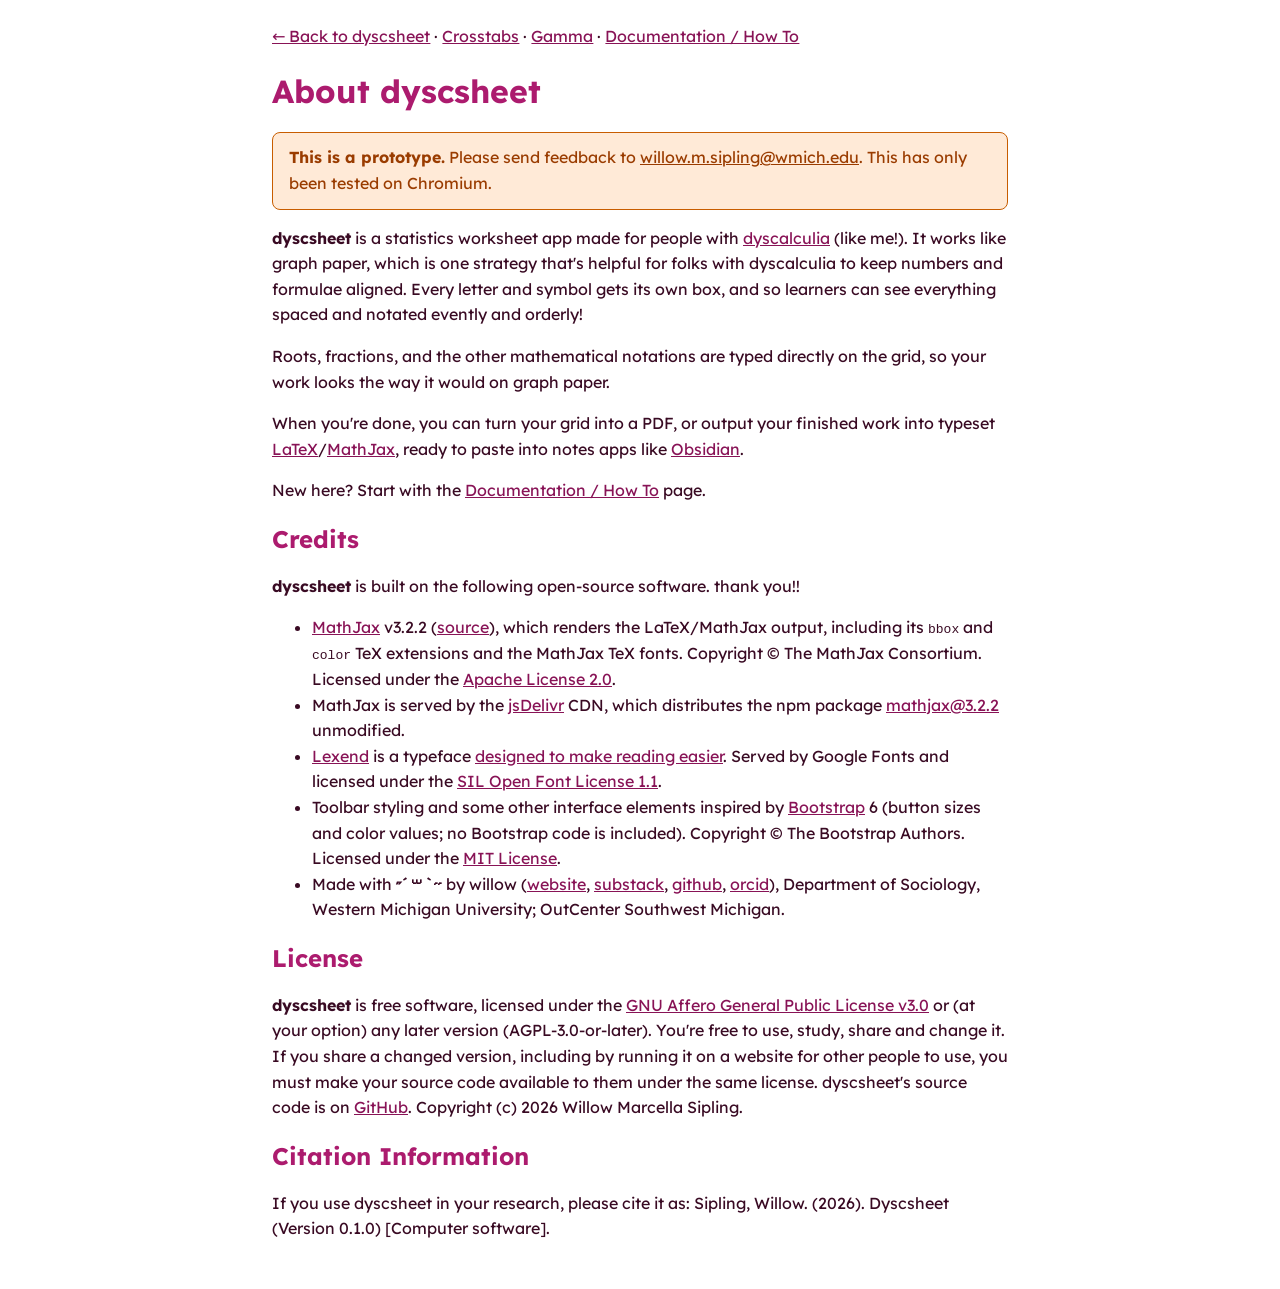
<file: about.html>
<!doctype html>
<html lang="en">
<head>
<meta charset="utf-8">
<meta name="viewport" content="width=device-width, initial-scale=1">
<title>About dyscsheet</title>
<link rel="preconnect" href="https://fonts.googleapis.com">
<link rel="preconnect" href="https://fonts.gstatic.com" crossorigin>
<link rel="stylesheet" href="https://fonts.googleapis.com/css2?family=Lexend:wght@400;500;700&display=swap">
<link rel="stylesheet" href="dyscsheet.css">
</head>
<body class="page">
  <p class="page-nav"><a href="./">← Back to dyscsheet</a> · <a href="crosstabs.html">Crosstabs</a> · <a href="gamma.html">Gamma</a> · <a href="docs.html">Documentation / How To</a></p>
  <h1>About dyscsheet</h1>
  
  <p class="warning"><strong>This is a prototype.</strong> Please send feedback to <a href="mailto:willow.m.sipling@wmich.edu">willow.m.sipling@wmich.edu</a>. This has only been tested on Chromium.</p>
  <p><strong>dyscsheet</strong> is a statistics worksheet app made for people with <a href="https://ldaamerica.org/what-is-dyscalculia/">dyscalculia</a> (like me!). It works like graph paper, which is one strategy that's helpful for folks with dyscalculia to keep numbers and formulae aligned. Every letter and symbol gets its own box, and so learners can see everything spaced and notated evently and orderly!</p>
  <p>Roots, fractions, and the other mathematical notations are typed directly on the grid, so your work looks the way it would on graph paper.</p>
  <p>When you're done, you can turn your grid into a PDF, or output your finished work into typeset <a href="https://www.latex-project.org/">LaTeX</a>/<a href="https://www.mathjax.org/">MathJax</a>, ready to paste into notes apps like <a href="https://obsidian.md/">Obsidian</a>.</p>
  <p>New here? Start with the <a href="docs.html">Documentation / How To</a> page.</p> 

  <h2>Credits</h2>
  <p><strong>dyscsheet</strong> is built on the following open-source software. thank you!!</p>
  <ul>
    <li>
      <a href="https://www.mathjax.org/">MathJax</a> v3.2.2 (<a href="https://github.com/mathjax/MathJax">source</a>), which renders the LaTeX/MathJax output, including its <code>bbox</code> and <code>color</code> TeX extensions and the MathJax TeX fonts.
      Copyright © The MathJax Consortium. Licensed under the
      <a href="https://github.com/mathjax/MathJax/blob/master/LICENSE">Apache License 2.0</a>.
    </li>
    <li>
      MathJax is served by the <a href="https://www.jsdelivr.com/">jsDelivr</a> CDN, which distributes the npm package <a href="https://www.npmjs.com/package/mathjax/v/3.2.2">mathjax@3.2.2</a> unmodified.
    </li>
    <li>
      <a href="https://fonts.google.com/specimen/Lexend">Lexend</a> is a typeface <a href="https://fonts.google.com/specimen/Lexend">designed to make reading easier</a>. Served by Google Fonts and licensed under the
      <a href="https://openfontlicense.org/">SIL Open Font License 1.1</a>.
    </li>
    <li>
      Toolbar styling and some other interface elements inspired by <a href="https://getbootstrap.com/">Bootstrap</a> 6 (button sizes and color values; no Bootstrap code is included).
      Copyright © The Bootstrap Authors. Licensed under the
      <a href="https://github.com/twbs/bootstrap/blob/main/LICENSE">MIT License</a>.
    </li>
    <li>
      Made with <strong> ˶´꒳`˶ </strong> by willow (<a href="https://willowsipling.com">website</a>, <a href="https://spotlightonsociety.com">substack</a>, <a href="https://github.com/willowsipling">github</a>, <a href="https://orcid.org/0000-0002-1682-3576">orcid</a>), Department of Sociology, Western Michigan University; OutCenter Southwest Michigan.
    </li>
  </ul>
  <h2>License</h2>
    <p><strong>dyscsheet</strong> is free software, licensed under the <a href="https://www.gnu.org/licenses/agpl-3.0.html">GNU Affero General Public License v3.0</a> or (at your option) any later version (AGPL-3.0-or-later). You're free to use, study, share and change it. If you share a changed version, including by running it on a website for other people to use, you must make your source code available to them under the same license. dyscsheet's source code is on <a href="https://github.com/willowsipling/dyscsheet">GitHub</a>. Copyright (c) 2026 Willow Marcella Sipling.</p>
  <h2>Citation Information</h2>
  <p>If you use dyscsheet in your research, please cite it as: Sipling, Willow. (2026). Dyscsheet (Version 0.1.0) [Computer software].</p>
</body>
</html>
</file>
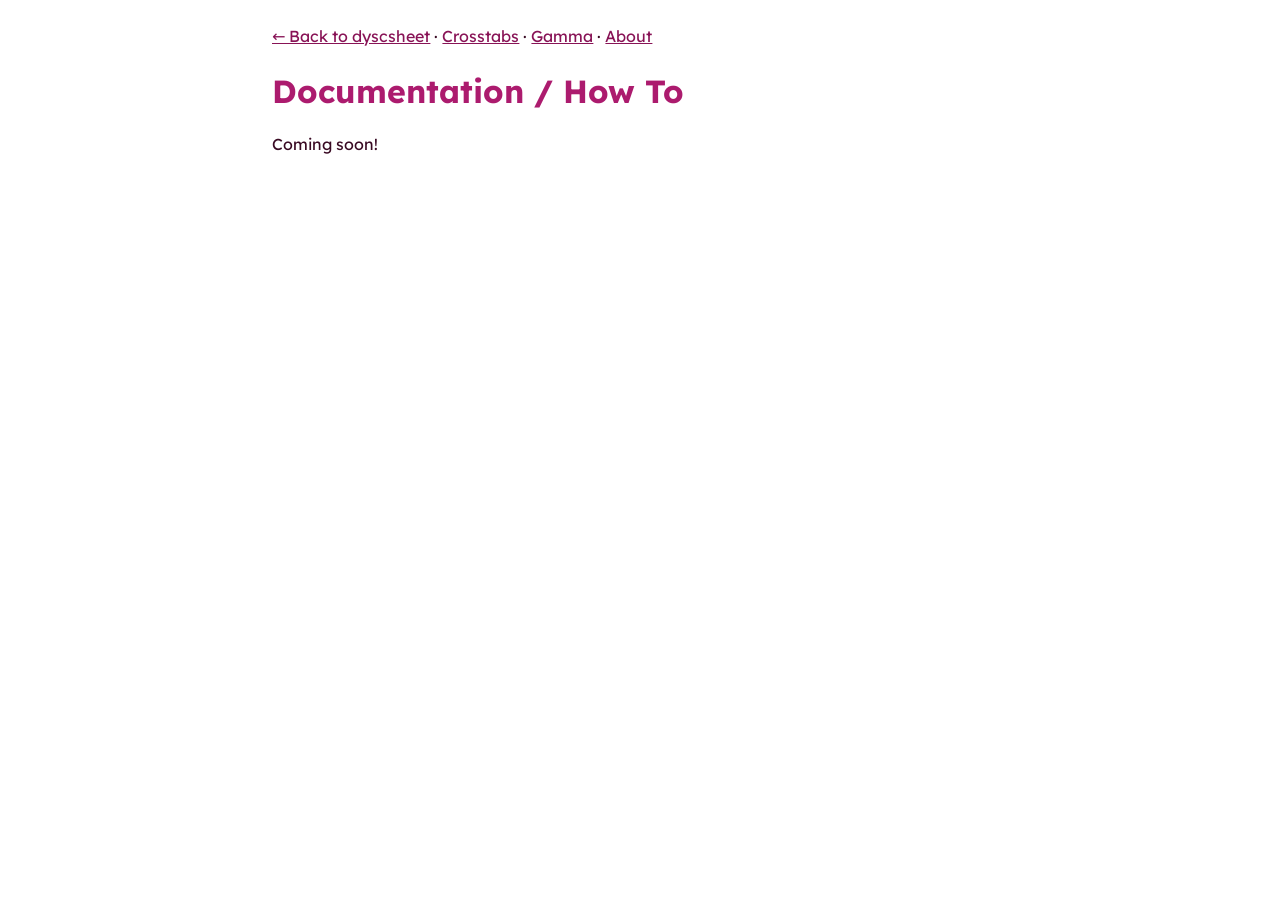
<file: docs.html>
<!doctype html>
<html lang="en">
<head>
<meta charset="utf-8">
<meta name="viewport" content="width=device-width, initial-scale=1">
<title>dyscsheet documentation</title>
<link rel="preconnect" href="https://fonts.googleapis.com">
<link rel="preconnect" href="https://fonts.gstatic.com" crossorigin>
<link rel="stylesheet" href="https://fonts.googleapis.com/css2?family=Lexend:wght@400;500;700&display=swap">
<link rel="stylesheet" href="dyscsheet.css">
<script src="dyscsheet-data.js"></script>
</head>
<body class="page">
  <p class="page-nav"><a href="./">← Back to dyscsheet</a> · <a href="crosstabs.html">Crosstabs</a> · <a href="gamma.html">Gamma</a> · <a href="about.html">About</a></p>

  <!-- Private preview (see dyscsheet-data.js): the public sees "Coming soon" until these docs go live. -->
  <div class="coming-soon">
    <h1>Documentation / How To</h1>
    <p>Coming soon!</p>
  </div>

  <div class="docs-content">
  <h1>Documentation / How To</h1>

  <nav aria-label="On this page">
    <ul>
      <li><a href="#start">Getting started</a></li>
      <li><a href="#toolbar">The toolbar</a></li>
      <li><a href="#wrap">Using the wrap tools</a></li>
      <li><a href="#room">Making room inside a root or fraction</a></li>
      <li><a href="#tidy">Tidy fraction</a></li>
      <li><a href="#steps">Showing your work step by step</a></li>
      <li><a href="#output">LaTeX/MathJax output and Obsidian</a></li>
      <li><a href="#crosstabs">Crosstabs</a></li>
      <li><a href="#gamma">Gamma</a></li>
      <li><a href="#keys">Keyboard shortcuts</a></li>
      <li><a href="#refcard">Reference card</a></li>
    </ul>
  </nav>

  <h2 id="start">Getting started</h2>
  <p>The sheet is graph paper: every number, letter or symbol gets its own box, so things stay lined up. Click a box (or use the arrow keys) and type.</p>
  <ul>
    <li><strong>Number rows</strong> are for maths. Press Enter to start a new one.</li>
    <li><strong>Text rows</strong> are for words, like notes to yourself about what a step means.</li>
    <li>Your work saves in this browser by itself. Use <strong>Save file</strong> to keep a copy on your computer.</li>
  </ul>

  <h2 id="toolbar">The toolbar</h2>
  <p>Point at any button, or tab to it with the keyboard, and the strip under the toolbar says what it does and its shortcut. When the cursor is on a symbol in your work, the strip says what that symbol means.</p>
  <p>File, Edit, View and Sheets are menus at the top, next to the name, like in a Mac app. Click one (or tab to it and press the down arrow) to open it. Each item shows its shortcut on the right.</p>
  <dl>
    <dt>File menu</dt>
    <dd>Start a new sheet, open or save a file, and print.</dd>
    <dt>Edit menu</dt>
    <dd>Undo, redo, cut, copy and paste, and Duplicate Line. See <a href="#steps">Showing your work step by step</a>.</dd>
    <dt>View menu</dt>
    <dd>Show the finished LaTeX/MathJax version of your work, and zoom the grid.</dd>
    <dt>Sheets menu</dt>
    <dd>Switch between the Worksheet, <a href="#crosstabs">Crosstabs</a> and <a href="#gamma">Gamma</a>. Each keeps its own work.</dd>
    <dt>Wrap</dt>
    <dd>Roots, fractions, exponents, subscripts, bars, hats and highlights. See <a href="#wrap">Using the wrap tools</a>.</dd>
    <dt>Symbols</dt>
    <dd>Greek letters and maths signs. Click one to type it at the cursor. The <a href="#refcard">reference card</a> lists what each one means.</dd>
    <dt>Sheet</dt>
    <dd>Add rows above and below the cursor's line, and columns to its left and right. Under the last line there are three more buttons that add to the end of the sheet: 🧮 a number row, 💬 a text row, and ⧉ a copy of the last line.</dd>
  </dl>

  <h2 id="wrap">Using the wrap tools</h2>
  <p>There are two ways to use a wrap tool:</p>
  <ol>
    <li>Select the cells first (drag across them, or hold Shift and use the arrow keys), then press the tool.</li>
    <li>Press the tool first, then drag across the cells you want it around.</li>
  </ol>
  <p>When the cursor is inside a wrap, it's listed in the Wrap panel, under the buttons. Press the ✕ on it to take the wrap off. What's inside stays.</p>

  <h2 id="room">Making room inside a root or fraction</h2>
  <ol>
    <li>Type the extra bits you want to add to the end of the root. Then select by dragging from the start of the root, and press the root button. This extends the root instead of making a double root.</li>
    <li>Using "Add Column Left/Right" from inside the root also extends the root.</li>
  </ol>

  <h2 id="tidy">Tidy fraction</h2>
  <p>If you copy a fraction from the line above and change parts of it, it can end up with leftover blank spaces or a fraction bar that's too long. Select the junk cells of the leftover fraction, then press <strong>Tidy fraction</strong> in the Wrap panel (right after the fraction button). You may have to make judicious use of Undo lol.</p>
  <p><strong>Note:</strong> it can't tidy a fraction that has another fraction in its top. Sorry!</p>

  <h2 id="steps">Showing your work step by step</h2>
  <ol>
    <li>Write the formula on a line.</li>
    <li>Press <strong>Duplicate Line</strong> in the Edit menu (or Option+D). The line is copied just below, with the cursor in the same place.</li>
    <li>Change one thing on the new line, like putting in a number, then highlight what you changed.</li>
    <li>Repeat until you have your answer.</li>
  </ol>
  <p>The copy leaves your highlights behind, so each line only highlights its own change.</p>

  <h2 id="output">LaTeX/MathJax output and Obsidian</h2>
  <p>Tick <strong>Render LaTeX/MathJax Output</strong> in the View menu to see your work as finished, typeset maths below the sheet. Drag the bar at the top of that panel to make it taller or shorter.</p>
  <p>Tick <strong>Show Obsidian-Friendly MathJax code</strong> in that panel to get code you can paste straight into Obsidian. You'll need to put double <code>$$</code> around it.</p>

  <h2 id="crosstabs">Crosstabs</h2>
  <p>The <a href="crosstabs.html">Crosstabs</a> page is a crosstab to fill in, for things like a chi-square test. Each box is labelled with what goes in it (f<sub>o</sub>, %, f<sub>e</sub>, χ² part, row margin, column margin, n, and below it ∑ χ², df and critical value), but nothing is worked out for you. Do the working out on the worksheet.</p>
  <ul>
    <li><strong>Stacked cells</strong> keeps every number about a cell together in that cell. <strong>Matched tables</strong> gives each quantity its own table, all the same shape.</li>
    <li>Tick which quantities to show. You can start with just f<sub>o</sub> and add more as you go. Hiding one doesn't delete what you typed.</li>
    <li>Set the number of rows and columns (2 to 6) in the toolbar. Name them in the table; names update everywhere.</li>
    <li><strong>Crosshair</strong> (under Modes in the toolbar, off to start with; your browser remembers whether you last left it on or off) turns on all these highlights. Turn it off to practise without them.
      <ul>
        <li>The row and column around the box you're in light up, and the box itself turns pink. In matched tables, the same cell lights up in every table.</li>
        <li>A plum border goes round the boxes that number is made from. Row margin: the f<sub>o</sub>s in that row. Column margin: the f<sub>o</sub>s in that column. n: every margin. %: that cell's f<sub>o</sub> and its column margin. f<sub>e</sub>: that cell's row margin, column margin and n. χ² part: that cell's f<sub>o</sub> and f<sub>e</sub>. ∑ χ²: every χ² part. df: the row and column names. Critical value: df.</li>
      </ul>
    </li>
    <li>The Edit and View menus work like the worksheet's. Undo and Redo cover the whole crosstab, including toolbar changes like size and layout. Cut, Copy and Paste work on the box you're in (on what you've selected, or the whole box). Zoom makes the table bigger or smaller.</li>
    <li>Crosstabs save in their own file, separate from your worksheet.</li>
  </ul>

  <h2 id="gamma">Gamma</h2>
  <p>The <a href="gamma.html">Gamma</a> page is a table to fill in for working out gamma (γ) by hand. Each box is labelled with what goes in it (f<sub>o</sub>, C sum for the concordant cells, CP part, D sum for the discordant cells, DP part, and below it CP, DP, CP − DP, CP + DP and γ). CP and DP are the concordant and discordant pairs. Nothing is worked out for you.</p>
  <ul>
    <li>It has the same layouts, sizes, and Edit and View menus as Crosstabs.</li>
    <li><strong>Crosshair</strong> (under Modes in the toolbar, off to start with; your browser remembers whether you last left it on or off) turns on all the highlights below: the row and column around the box you're in, the box itself in pink, the shaded group and the plum borders. Turn it off to practise without them.</li>
    <li>Click into a concordant or discordant box and that cell's group is shaded blue: the cells below and to the right for concordant, above and to the right for discordant.</li>
    <li>In a C or D sum box, the f<sub>o</sub> boxes in that group also get a plum border. In a CP or DP part box, the plum border goes round that cell's own f<sub>o</sub> and its sum. Below the table, CP borders every CP part, DP every DP part, CP − DP and CP + DP border CP and DP, and γ borders CP − DP and CP + DP.</li>
    <li>A cell with no group (for example, nothing to its right) has no box for it.</li>
    <li>Tab moves through the boxes in the order of the method: every f<sub>o</sub>, then concordant starting at the top-left cell (across each row, then down), then discordant starting at the bottom-left cell (across each row, then up), then CP, DP and γ. Shift+Tab goes back. You can still click any box.</li>
    <li>Gamma sheets save in their own file, separate from crosstabs and your worksheet.</li>
  </ul>

  <h2 id="keys">Keyboard shortcuts</h2>
  <p class="keys-note"></p>
  <table class="ref">
    <thead><tr><th scope="col">Keys</th><th scope="col">What it does</th></tr></thead>
    <tbody id="keysBody"></tbody>
  </table>

  <section id="refcard" class="refcard">
    <h2>Reference card</h2>
    <p class="no-print"><button type="button" id="printCard">Print just the reference card</button></p>

    <h3>Symbols</h3>
    <table class="ref">
      <thead><tr><th scope="col">Symbol</th><th scope="col">Say it</th><th scope="col">Meaning</th><th scope="col">Shortcut</th></tr></thead>
      <tbody id="symBody"></tbody>
    </table>

    <h3>Wrap tools</h3>
    <table class="ref">
      <thead><tr><th scope="col">Tool</th><th scope="col">Name</th><th scope="col">Meaning</th><th scope="col">Shortcut</th></tr></thead>
      <tbody id="toolBody"></tbody>
    </table>
  </section>

  </div>

<script>
(() => {
  'use strict';
  const { KINDS, SYMBOLS, BUTTONS, MORE_KEYS, esc, show, keysText } = DYSC;
  const $ = (id) => document.getElementById(id);
  const row = (cells) => '<tr>' + cells.map((c, i) => i === 0 ? `<th scope="row">${c}</th>` : `<td>${c}</td>`).join('') + '</tr>';
  const kbd = (keys) => `<kbd>${esc(keysText(keys))}</kbd>`;

  $('symBody').innerHTML = SYMBOLS.map((s) =>
    row([`<span class="ref-glyph">${show(s.sym)}</span>`, esc(s.say), esc(s.means), esc(keysText(s.keys))])).join('');

  // Tidy fraction sits right after Fraction, as it does in the toolbar.
  $('toolBody').innerHTML = Object.values(KINDS).filter((k) => !k.retired).flatMap((k) => {
    const out = [row([`<span class="ref-glyph">${esc(k.label === 'Highlight' ? '' : k.label)}</span>`, esc(k.name), esc(k.means), esc(keysText(k.keys))])];
    if (k === KINDS.frac) out.push(row(['', esc(BUTTONS.tidyFrac.name), esc(BUTTONS.tidyFrac.means), esc(keysText(BUTTONS.tidyFrac.keys))]));
    return out;
  }).join('');

  const shortcuts = [
    ...Object.values(BUTTONS).filter((b) => b.keys).map((b) => [b.keys, `${b.name}: ${b.means}`]),
    ...Object.values(KINDS).filter((k) => !k.retired).map((k) => [k.keys, `${k.name}: ${k.means}`]),
    ...MORE_KEYS.map((m) => [m.keys, m.means]),
  ];
  $('keysBody').innerHTML = shortcuts.map(([keys, what]) => row([kbd(keys), esc(what)])).join('');
  document.querySelector('.keys-note').textContent = keysText(['mod']) === 'Cmd'
    ? 'Shown for a Mac. On Windows, use Ctrl for Cmd and Alt for Option.'
    : 'Shown for Windows and Linux. On a Mac, use Cmd for Ctrl and Option for Alt.';

  $('printCard').addEventListener('click', () => {
    document.body.classList.add('print-card');
    window.print();
  });
  window.addEventListener('afterprint', () => document.body.classList.remove('print-card'));
})();
</script>
</body>
</html>
</file>
<file: dyscsheet.css>
/*
bitch, im STYLISH
glock tucked big t shirt
billie eilish
*/

:root {
  --z: 1;
  --cell: calc(2.4rem * var(--z));
  /* One pink (hue ~344) from pale to dark. Light steps are backgrounds, middle steps are
     borders, dark steps are text. Every text pair is at least 4.5:1 and every border 3:1. */
  --pink-50: #fff8fc;
  --pink-100: #ffe9f5;
  --pink-200: #ffd7ed;
  --pink-300: #f7b8db;
  --pink-400: #e588bc;
  --pink-500: #c34189;
  --pink-600: #ac1b6e;
  --pink-700: #881356;
  --pink-800: #5f0f3c;
  --pink-900: #390a23;
  /* Orange for caution, so it never gets mixed up with the pinks. */
  --caution: #9a3c00;
  --caution-bg: #ffead7;
  --caution-border: #c85d00;
}
html, body {
  margin: 0;
  height: 100%;
  font-family: "Lexend", system-ui, sans-serif;
}
[hidden] {
  display: none !important;
}

/* Page: toolbar on top, sheet in the middle (scrolls), finished math pinned at the bottom. */

body {
  display: flex;
  flex-direction: column;
  overflow: hidden;
}
.wrap {
  padding-inline: 16px;
}

/* Toolbar */

.topbar {
  flex: none;
  padding-block: 4px;
  color: var(--pink-900);
  background: var(--pink-200);
  border-bottom: 1px solid var(--pink-500);
  accent-color: var(--pink-600);
}
.topbar a {
  color: var(--pink-700);
}
.title-row {
  display: flex;
  flex-wrap: wrap;
  align-items: center;
  gap: 4px 1em;
}

/* File, Edit and View menus, like a Mac app's menu bar. Each opens over the ribbon. */
.menubar {
  display: flex;
  gap: 2px;
}
.menu-wrap {
  position: relative;
}
.topbar .menu-title {
  font-weight: 500;
  background: transparent;
  border-color: transparent;
}
.topbar .menu-title:hover {
  background: var(--pink-100);
  border-color: var(--pink-500);
}
.topbar .menu-title[aria-expanded="true"] {
  background: var(--pink-300);
  border-color: var(--pink-600);
}
.menu {
  position: absolute;
  top: calc(100% + 4px);
  left: 0;
  z-index: 10;
  display: flex;
  flex-direction: column;
  min-width: 17rem;
  padding: 4px;
  background: #fff;
  border: 1px solid var(--pink-500);
  border-radius: 0.5rem;
  box-shadow: 0 6px 20px rgb(57 10 35 / 0.18);
}
.menu hr {
  margin: 4px 8px;
  border: none;
  border-top: 1px solid var(--pink-300);
}
.topbar .menu .menu-item {
  justify-content: space-between;
  gap: 2rem;
  width: 100%;
  min-height: 2.25rem;
  text-align: left;
  background: transparent;
  border-color: transparent;
  border-radius: 0.375rem;
}
/* Links in a menu (Sheets) look like the menu's buttons. */
.topbar .menu a.menu-item {
  box-sizing: border-box;
  display: flex;
  align-items: center;
  padding: 0.25rem 0.75rem;
  color: var(--pink-800);
  text-decoration: none;
  border: 1px solid transparent;
}
.topbar .menu a.menu-item[aria-current="page"] {
  font-weight: 700;
}
.topbar .menu .menu-item:hover {
  background: var(--pink-100);
  border-color: var(--pink-500);
}
/* Inside a menu the focus ring sits just inside the item, so it can't cover its neighbours. */
.topbar .menu .menu-item:focus-visible, .menu .toggle:has(input:focus-visible) {
  outline: 3px solid var(--pink-900);
  outline-offset: -3px;
  box-shadow: none;
}
.topbar .menu .menu-item.danger {
  justify-content: flex-start;
  gap: 0.375rem;
  color: var(--caution);
}
.menu-keys {
  font-size: 0.875rem;
  color: var(--pink-700);
}
.topbar .menu .menu-item.toggle {
  justify-content: flex-start;
  gap: 0.5rem;
  white-space: nowrap;
  box-sizing: border-box;
  padding: 0.25rem 0.75rem;
  cursor: pointer;
  border: 1px solid transparent;
}
.menu .zoom {
  padding: 0.25rem 0.75rem;
}
.topbar h1 {
  font-size: 2em;
  margin: 4px 0;
  color: var(--pink-600);
}
.ribbon {
  display: flex;
  flex-wrap: wrap;
  row-gap: 6px;
}
.ribbon > .group {
  display: flex;
  flex-direction: column;
  padding: 2px 8px;
  border-inline-end: 1px solid var(--pink-400);
}
.ribbon > .group:first-child {
  padding-inline-start: 0;
}
.ribbon > .group:last-child {
  border-inline-end: none;
}
/* Small controls stack three high, then start a new column, like a ribbon. */
.group-body {
  flex: 1;
  display: grid;
  grid-template-rows: repeat(3, auto);
  grid-auto-flow: column;
  align-content: start;
  justify-items: start;
  gap: 4px;
}
/* Symbols stack four high: the Sheet panel already makes the ribbon that tall, so it costs no height. */
.group-body.rows-4 {
  grid-template-rows: repeat(4, auto);
}
#tools, #symbols {
  display: contents;
}
/* a/b, Tidy a/b and Highlight share the Wrap panel's first column at one width. */
.topbar #tools > :is([data-kind="frac"], #tidyFrac, [data-kind="hl"]) {
  justify-self: stretch;
}
.group-label {
  margin-top: 6px;
  text-align: center;
  font-size: 0.8125rem;
  color: var(--pink-700);
}

.topbar button {
  display: inline-flex;
  align-items: center;
  justify-content: center;
  gap: 0.375rem;
  min-height: 2.25rem;
  padding: 0.25rem 0.75rem;
  font: inherit;
  font-size: 1rem;
  line-height: 1.5;
  color: var(--pink-800);
  background: #fff;
  border: 1px solid var(--pink-500);
  border-radius: 0.5rem;
  white-space: nowrap;
  cursor: pointer;
}
@media (prefers-reduced-motion: no-preference) {
  .topbar button {
    transition: color 0.15s, background-color 0.15s, border-color 0.15s ease-in-out;
  }
}
.topbar button:hover {
  background: var(--pink-100);
  border-color: var(--pink-600);
}
.topbar button:active {
  background: var(--pink-300);
}
/* A dark ring with a white halo inside it, so it shows up on the pink bar and on the white button. */
.topbar button:focus-visible {
  outline: 3px solid var(--pink-900);
  outline-offset: 2px;
  box-shadow: 0 0 0 2px #fff;
}
.topbar button.danger {
  color: var(--caution);
  background: var(--caution-bg);
  border-color: var(--caution-border);
}
.topbar button.danger::before {
  content: "⚠" / "";
}
.topbar button.danger:hover {
  background: #fff;
}
.topbar button:disabled {
  opacity: 0.65;
  pointer-events: none;
}
.toggle, .zoom {
  display: inline-flex;
  align-items: center;
  gap: 4px;
  min-height: 2.25rem;
}
/* Symbols are square tiles, so they line up like a keypad. */
.topbar button.sym {
  display: inline-block; /* not flex, so a built-in subscript stays inline with its letter */
  width: 2.25rem;
  padding: 0;
  font-size: 1.0625rem;
  line-height: calc(2.25rem - 2px);
}

/* Sheet controls: row buttons stacked above and below, the two column buttons side by side
   at half width in the middle, so the panel is no wider than one row button. */
.pad {
  display: grid;
  grid-template-columns: 1fr 1fr;
  grid-template-areas:
    "ta   ta"
    "na   na"
    "l    r"
    "nb   nb"
    "tb   tb";
  gap: 4px 6px;
}
.topbar .pad button {
  padding-inline: 0.5rem;
}
.pad-ta {
  grid-area: ta;
}
.pad-na {
  grid-area: na;
}
.pad-l {
  grid-area: l;
}
.pad-r {
  grid-area: r;
}
.pad-nb {
  grid-area: nb;
}
.pad-tb {
  grid-area: tb;
}
/* The info strip: what the pointed-at button does, or what the symbol under the cursor means. */
.explain {
  display: flex;
  flex-wrap: wrap;
  align-items: baseline;
  align-content: center;
  gap: 4px 10px;
  /* Always two lines tall, so pointing at different buttons never moves the sheet. */
  min-height: calc(3rem + 14px);
  line-height: 1.5;
  box-sizing: border-box;
  margin-block: 6px 4px;
  padding: 6px 12px;
  background: var(--pink-50);
  border: 1px solid var(--pink-400);
  border-radius: 0.5rem;
}
.explain-where {
  font-size: 0.8125rem;
  color: var(--pink-700);
}
.explain-glyph {
  font-size: 1.25rem;
  line-height: 1;
}
.explain-glyph sub {
  font-size: 0.65em;
}
.explain-means {
  flex: 1 1 20rem;
}
.explain-keys {
  margin-left: auto;
  padding: 0 8px;
  font-size: 0.875rem;
  white-space: nowrap;
  color: var(--pink-800);
  background: var(--pink-100);
  border: 1px solid var(--pink-500);
  border-radius: 0.375rem;
}
/* "Around this cell": the wraps the cursor is inside, shown in the Wrap panel under its buttons.
   It fills the panel's width without widening it, so the ribbon never reflows. */
.chips {
  display: flex;
  flex-wrap: wrap;
  align-items: center;
  align-content: flex-start;
  gap: 4px;
  width: 0;
  min-width: 100%;
  margin-top: 6px;
  font-size: 0.875rem;
}
.chips:empty {
  display: none;
}
.ribbon > .group:has(.chips) > .group-body {
  flex: none;
}
.ribbon > .group:has(.chips) > .group-label {
  margin-top: auto;
  padding-top: 6px;
}
.topbar button.chip {
  min-height: 1.75rem;
  padding: 0.125rem 0.5rem;
  font-size: 0.875rem;
  white-space: normal;
  text-align: left;
}
/* Private preview (see dyscsheet-data.js): without it, the strip is hidden and only appears to show a
   status message, floating just under the toolbar so the sheet doesn't move. */
html:not(.preview) .explain, html:not(.preview) .docs-content, html.preview .coming-soon {
  display: none;
}
html:not(.preview) .explain.has-status {
  display: flex;
  position: absolute;
  top: calc(100% + 4px);
  right: 16px;
  z-index: 5;
  max-width: min(40rem, calc(100% - 32px));
  min-height: 0;
  margin: 0;
  box-shadow: 0 6px 20px rgb(57 10 35 / 0.18);
}
.topbar {
  position: relative;
}
.explain-status.is-error {
  font-weight: 500;
  color: var(--caution);
}
/* Hidden on screen, still read by screen readers. */
.vh {
  position: absolute;
  width: 1px;
  height: 1px;
  overflow: hidden;
  clip-path: inset(50%);
  white-space: nowrap;
}
/* Follow the reader's system settings: stronger text and edges when they ask for more contrast. */
@media (prefers-contrast: more) {
  .topbar {
    background: var(--pink-50);
    border-bottom-color: var(--pink-900);
  }
  .topbar button {
    color: var(--pink-900);
    border-color: var(--pink-800);
    border-width: 2px;
  }
  .group-label {
    color: var(--pink-900);
    font-weight: 500;
  }
  .ribbon > .group {
    border-inline-end-color: var(--pink-800);
  }
}
/* Windows High Contrast picks its own colors; borders above stay solid so buttons keep their edges. */
@media (forced-colors: active) {
  .topbar button:focus-visible {
    outline-color: Highlight;
  }
}

/* about.html and docs.html share this file but are ordinary scrolling pages. */

body.page {
  display: block;
  height: auto;
  overflow: visible;
  margin: 0 auto;
  padding: 8px 16px 32px;
  max-width: 46rem;
  line-height: 1.6;
  color: var(--pink-900);
}
body.page h1, body.page h2 {
  color: var(--pink-600);
  line-height: 1.25;
}
body.page a {
  color: var(--pink-700);
}
/* A caution box, like Bootstrap's warning alert, in the orange caution colours (6:1 contrast). */
.warning {
  padding: 0.75rem 1rem;
  color: var(--caution);
  background: var(--caution-bg);
  border: 1px solid var(--caution-border);
  border-radius: 0.5rem;
}
body.page .warning a {
  color: var(--caution);
}
body.page dt {
  font-weight: 700;
}
body.page dd {
  margin: 0 0 0.5em 1.5em;
}
/* Keyboard shortcuts and the reference card. */
table.ref {
  width: 100%;
  border-collapse: collapse;
  margin-block: 0.5em 1.5em;
}
table.ref th, table.ref td {
  padding: 6px 8px;
  text-align: left;
  vertical-align: top;
  border-bottom: 1px solid var(--pink-300);
}
table.ref thead th {
  background: var(--pink-100);
  border-bottom-color: var(--pink-500);
}
table.ref tbody th {
  font-weight: 400;
  white-space: nowrap;
}
.refcard td:last-child {
  white-space: nowrap;
}
.ref-glyph {
  font-size: 1.25rem;
}
.ref-glyph sub {
  font-size: 0.65em;
}
kbd {
  font: inherit;
  font-size: 0.875rem;
  padding: 0 6px;
  white-space: nowrap;
  color: var(--pink-800);
  background: var(--pink-100);
  border: 1px solid var(--pink-500);
  border-radius: 0.375rem;
}
#printCard {
  font: inherit;
  min-height: 2.25rem;
  padding: 0.25rem 0.75rem;
  color: var(--pink-800);
  background: #fff;
  border: 1px solid var(--pink-500);
  border-radius: 0.5rem;
  cursor: pointer;
}
#printCard:hover {
  background: var(--pink-100);
}
.sheet-scroll {
  flex: 1;
  min-height: 0;
  overflow: auto;
  outline: none;
  --cell: calc(2.4rem * var(--z));
}
/* One row's worth of blank space after the last line, so it isn't flush with the window edge. */
.sheet {
  display: block;
  padding-bottom: var(--cell);
}

/* Lines sit right on top of each other, like one sheet of graph paper. */

.line {
  display: flex;
  align-items: flex-start;
}
.line-head {
  font-size: calc(1rem * var(--z));
  flex: none;
  height: var(--cell);
  display: flex;
  align-items: center;
}
.ln {
  width: 2em;
  text-align: right;
}
/* Move and delete buttons. Hidden (but still taking up room) except on the current line,
   so the grid never jumps sideways. A fraction is one line, so they only sit on its top row. */
.line-tools {
  display: flex;
  gap: 2px;
}
.line:not(.is-current) .line-tools {
  visibility: hidden;
}
.line-tools button {
  font-size: 0.8em;
  padding: 0 4px;
}
/* The add-at-the-end buttons under the last line. */
.sheet-end .end-pad {
  visibility: hidden;
}
.end-tools {
  display: flex;
  gap: 4px;
  padding: 6px 14px 0; /* the grid's side room, so the buttons start under its first cell */
  font-size: calc(1rem * var(--z));
}
.end-tools button {
  font-size: 1.1em;
  min-width: 2em;
  padding: 2px 4px;
}
.line-tools .line-del.is-confirm {
  background: var(--caution);
  color: #fff;
}
.note-body {
  flex: 1;
  min-width: 0;
  display: flex;
  align-items: flex-start;
  gap: 4px;
  padding: 0 14px;
}
/* A note is one grid row tall (more rows if the text wraps). It fills the sheet's width, and is never narrower than the grid. */

textarea.note {
  font: inherit;
  font-size: calc(1rem * var(--z));
  display: block;
  box-sizing: border-box;
  width: max(calc(var(--n) * var(--cell)), 100%);
  height: var(--cell);
  line-height: var(--cell);
  padding: 0 8px;
  margin: 0;
  border: none;
  box-shadow: inset 1px 0 #ccc, inset -1px 0 #ccc, inset 0 -1px #ccc;
  /* rule a line under every row of text, like the grid rows */
  background: repeating-linear-gradient(to bottom, transparent 0, transparent calc(var(--cell) - 1px), #ccc calc(var(--cell) - 1px), #ccc var(--cell));
  resize: none;
  overflow: hidden;
}
.sheet > .line:first-child textarea.note {
  box-shadow: inset 1px 0 #ccc, inset -1px 0 #ccc, inset 0 -1px #ccc, inset 0 1px #ccc;
}

/* The graph-paper grid. Monospace so every column is the same width.
   Nothing clips the grid, so the radical's hook can reach up past its row like it would on paper. */

.grid-scroll {
  flex: none;
}
.grid {
  display: grid;
  grid-template-columns: repeat(var(--n), var(--cell));
  grid-template-rows: repeat(var(--r), var(--cell));
  width: max-content;
  padding: 0 14px; /* side room for big parentheses */
  user-select: none;
  -webkit-user-select: none;
}
.cell {
  border-right: 1px solid #ccc;
  border-bottom: 1px solid #ccc;
  display: flex;
  align-items: center;
  justify-content: center;
  font-family: monospace;
  font-size: calc(1.3rem * var(--z));
  cursor: text;
  touch-action: none;
}
.cell.c0 {
  border-left: 1px solid #ccc;
}
.sheet > .line:first-child .cell.r0 {
  border-top: 1px solid #ccc;
}
.cell span {
  display: inline-block;
  line-height: 1;
}
/* Symbols with a built-in subscript, like tα. line-height 0 keeps the cell from growing. */
.cell sub, .sym sub {
  font-size: 0.65em;
  line-height: 0;
}
.cell.is-sup span {
  font-size: 0.68em;
  transform: translateY(-0.55em);
}
.cell.is-sub span {
  font-size: 0.68em;
  transform: translateY(0.5em);
}
.cell.is-space span {
  color: #999;
  font-size: 0.75em;
}
.grid.is-armed .cell {
  cursor: crosshair;
}
.cell.is-sel {
  background: #cde;
}
.cell.is-cursor {
  outline: 2px solid #000;
  outline-offset: -2px;
  position: relative;
  z-index: 3;
}
.cell.hl-khaki {
  background: khaki;
}
.cell.hl-pink {
  background: pink;
}
.cell.hl-lightblue {
  background: lightblue;
}
.cell.hl-palegreen {
  background: palegreen;
}
.cell.is-sel[class*="hl-"] {
  outline: 2px solid #36c;
  outline-offset: -5px;
}

/* Structure drawn on the grid */
.deco {
  position: relative;
  pointer-events: none;
  z-index: 2;
}
.deco i {
  position: absolute;
  font-style: normal;
  line-height: 1;
}
.d-frac::after {
  content: "";
  position: absolute;
  left: 3px;
  right: 3px;
  bottom: -1px;
  height: 2px;
  background: #000;
}
.d-sqrt {
  border-top: 2px solid #000;
  margin-top: 3px;
  margin-right: 2px;
}
.d-sqrt i {
  font-size: calc(1.9rem * var(--z));
  left: -0.5em;
  top: -0.18em;
  transform: scaleY(var(--h));
  transform-origin: top left;
}
.d-paren i {
  font-size: calc(1.9rem * var(--z));
  top: 50%;
  transform: translateY(-50%) scaleY(var(--h));
}
.d-paren i:first-child {
  left: -0.2em;
}
.d-paren i:last-child {
  right: -0.2em;
}
.d-bar::before {
  content: "";
  position: absolute;
  left: 6px;
  right: 6px;
  top: 3px;
  height: 2px;
  background: #000;
}
.d-hat i {
  font-size: calc(1.1rem * var(--z));
  left: 50%;
  top: -0.15em;
  transform: translateX(-50%);
}

/* Finished math panel */
.compiled {
  flex: none;
  height: 38vh;
  min-height: 5rem;
  max-height: 80vh;
  display: flex;
  flex-direction: column;
  border-top: 1px solid #999;
}
.handle {
  flex: none;
  height: 8px;
  cursor: ns-resize;
  touch-action: none;
  background: #ddd;
}
.compiled-body {
  flex: 1;
  min-height: 0;
  overflow: auto;
}
.cline {
  display: flex;
  align-items: center;
  gap: 8px;
  cursor: pointer;
}
.cln {
  flex: none;
  width: 2em;
  text-align: right;
}
.cmain {
  flex: 1;
  min-width: 0;
}
.cmath {
  overflow-x: auto;
}
.cmath mjx-container[display="true"] {
  margin: 0.15em 0 !important;
  text-align: left !important;
}
.cnote {
  margin: 0.15em 0;
  white-space: pre-wrap;
}
.src {
  margin: 0;
  white-space: pre-wrap;
}
.err {
  color: var(--caution);
}

/* crosstabs.html: a crosstab to fill in. Same toolbar; the page under it scrolls. */

.view-name {
  font-size: 0.55em;
  font-weight: 500;
  color: var(--pink-700);
}
.group-body.rows-2 {
  grid-template-rows: repeat(2, auto);
  column-gap: 16px;
}
.ct .topbar button[aria-pressed="true"] {
  color: #fff;
  background: var(--pink-600);
  border-color: var(--pink-700);
}
.stepper {
  display: inline-flex;
  align-items: center;
  gap: 6px;
  min-height: 2.25rem;
}
.topbar .stepper button {
  width: 2.25rem;
  padding: 0;
}
.count {
  min-width: 1.5em;
  text-align: center;
  font-weight: 700;
}
.ct-status {
  margin-block: 6px 4px;
  padding: 6px 12px;
  background: var(--pink-50);
  border: 1px solid var(--pink-400);
  border-radius: 0.5rem;
}
.ct-status.is-error {
  font-weight: 500;
  color: var(--caution);
}
.ct-scroll {
  flex: 1;
  min-height: 0;
  overflow: auto;
  color: var(--pink-900);
}
.ct-main {
  padding-block: 16px 48px;
}

/* Boxes to type in: big, centred, with numbers that line up like on graph paper. */
.box {
  box-sizing: border-box;
  width: 5.5em;
  min-height: 2.25rem;
  padding: 4px 6px;
  font: inherit;
  font-size: 1.0625rem;
  font-variant-numeric: tabular-nums;
  text-align: center;
  color: var(--pink-900);
  background: #fff;
  border: 1px solid var(--pink-500);
  border-radius: 0.375rem;
}
.box:focus, .box.is-here {
  outline: 3px solid var(--pink-900);
  outline-offset: 1px;
}
.box.name {
  width: 8em;
  text-align: left;
}

/* A label and its box on one line: "fo [ 283 ]". */
.slot {
  display: flex;
  align-items: center;
  gap: 8px;
  padding: 3px 6px;
}
.slot-name {
  min-width: 4.2em;
  font-weight: 500;
  text-align: right;
  white-space: nowrap;
}

.xtab-scroll {
  overflow-x: auto;
}
table.x {
  border-collapse: collapse;
  background: #fff;
}
.x th, .x td {
  padding: 6px 8px;
  vertical-align: middle;
  border: 1px solid var(--pink-400);
}
.x th {
  font-weight: 500;
  text-align: center;
}
.x .corner {
  font-size: 0.8125rem;
  color: var(--pink-700);
}
.x .total {
  background: var(--pink-100);
}
.x .total.grand {
  border: 2px solid var(--pink-600);
}
/* Stacked cells: the slots in bands, like rows of a spreadsheet. */
.x .a-cell {
  padding: 0;
}
.a-cell .slot:nth-child(even) {
  background: var(--pink-50);
}
.a-cell .slot + .slot {
  border-top: 1px solid var(--pink-200);
}
/* Matched tables sit side by side. */
.c-wrap {
  display: flex;
  flex-wrap: wrap;
  align-items: flex-start;
  gap: 20px;
}
.c-wrap h2 {
  margin: 0 0 6px;
  font-size: 1.0625rem;
  color: var(--pink-600);
}
.c-wrap .x td .box {
  width: 5em;
}
.below {
  display: flex;
  flex-wrap: wrap;
  gap: 8px 24px;
  margin-top: 14px;
}
.below .slot {
  padding: 0;
}
/* Crosshair around the box you're in; in matched tables, the same cell in every table. */
.x .is-row, .x .is-col {
  background: #fff3b0;
}
.x .is-row .slot, .x .is-col .slot {
  background: transparent;
}
.x .is-same {
  background: #ffe36e;
  box-shadow: inset 0 0 0 3px var(--pink-700);
}
/* Gamma: the concordant or discordant cells for the box you're in. */
.x .is-group {
  background: #d6e6ff;
  box-shadow: inset 0 0 0 2px #3f6fb8;
}
.x .is-group .slot {
  background: transparent;
}
.slot.gap {
  visibility: hidden;
}
/* Gamma: the boxes the one you're in is made from. */
.ct-main .box.is-input {
  border-color: #c34189;
  box-shadow: 0 0 0 3px #c34189;
}
/* A cell with nothing to fill in (Gamma's left-out boxes in matched tables). */
.x td:empty {
  background: var(--pink-50);
}
/* The exact box you're in, inside the crosshair. */
.ct-main .is-spot,
.x .is-row .slot.is-spot, .x .is-col .slot.is-spot {
  background: #c34189;
}
.ct-main .is-spot .slot-name {
  color: #fff;
}
@media (prefers-contrast: more) {
  .box, .x th, .x td {
    border-color: var(--pink-800);
  }
}

@media print {
  /* Print the table sheets at full size, whatever the zoom on screen. */
  .ct-main {
    zoom: 1 !important;
  }
  html, body {
    height: auto;
    overflow: visible;
    display: block;
  }
  body {
    -webkit-print-color-adjust: exact;
    print-color-adjust: exact;
  }
  .topbar, .handle, .line-tools, .sheet-end, .compiled-head .toggle {
    display: none !important;
  }
  .sheet-scroll, .grid-scroll, .compiled-body {
    overflow: visible;
  }
  .line, .cline {
    break-inside: avoid;
  }
  .cell.is-cursor {
    outline: none;
  }
  .cell.is-sel {
    background: none;
  }
  .compiled {
    height: auto !important;
    max-height: none;
  }
  .no-print, body.page nav, .page-nav {
    display: none;
  }
  /* "Print just the reference card" on docs.html. */
  body.print-card > :not(.docs-content), body.print-card .docs-content > :not(#refcard) {
    display: none !important;
  }
  table.ref tr {
    break-inside: avoid;
  }
  .ct-scroll {
    overflow: visible;
  }
  .ct-scroll .x, .c-wrap section {
    break-inside: avoid;
  }
}
</file>
